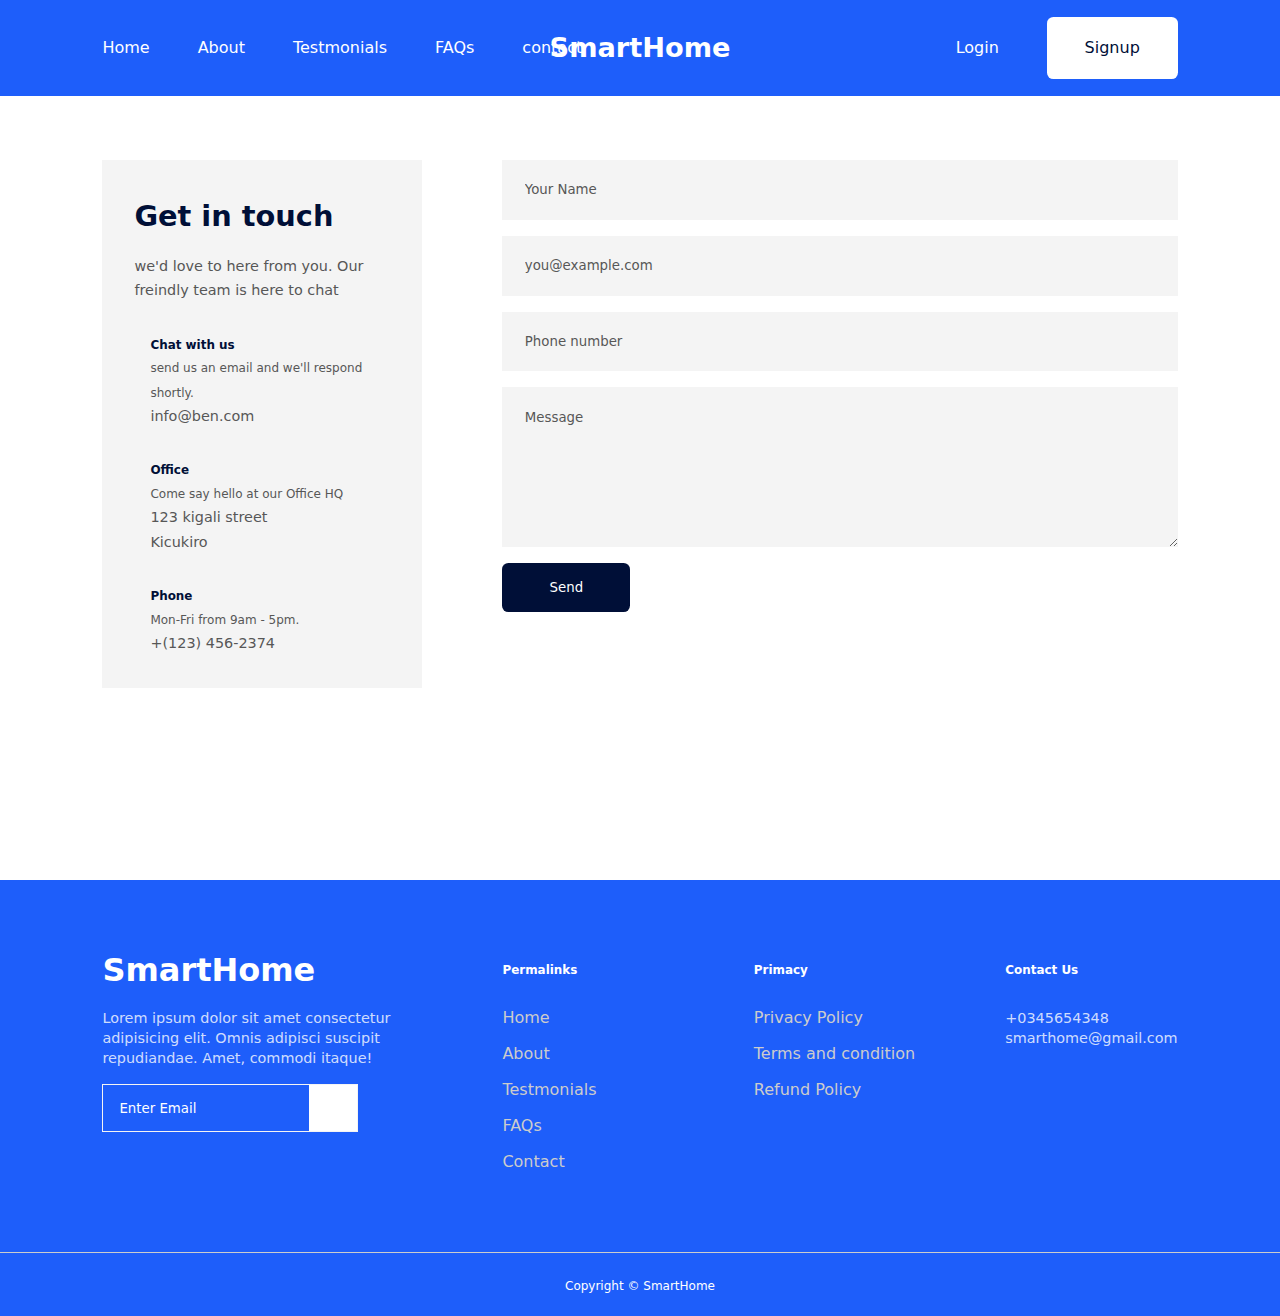
<file: contact.html>
<!DOCTYPE html>
<html lang="en">
<head>
    <meta charset="UTF-8">
    <meta name="viewport" content="width=device-width, initial-scale=1.0">
    <title>SmartHome | Contact</title>
    <link rel="stylesheet" href="file:///D:/fontawesome-free-6.5.1-web/css/all.css">
    <link rel="stylesheet" href="style.css">
    <link rel="stylesheet" href="contact.css">
</head>
<body>
    <nav>
        <div class="container nav_container">
            <ul class="nav_items">
                <li><a href="index.html">Home</a></li>
                <li><a href="index.html#about">About</a></li>
                <li><a href="index.html#testimonials">Testmonials</a></li>
                <li><a href="index.html#faqs">FAQs</a></li>
                <li><a href="contact.html">contact</a></li>
            </ul>

            <a href="index.html" class="nav_logo"><h3>SmartHome</h3></a>
            <div class="nav_signin-signup">
                <a href="#">Login</a>
                <a href="#" class="btn">Signup</a>
            </div>

            <button id="menu-btn"><i class="fas fa-bars"></i></button>
            <button id="close-btn"><i class="fas fa-x"></i></button>
        </div>
    </nav>
    <!-----==========END OF NAVBAR====================-->
    <section id="contact">
        <div class="container">
            <aside>
                <h4>Get in touch</h4>
                <p>we'd love to here from you. Our freindly team is here to chat</p>
            <div class="info">
                <article>
                    <span class="icon"><i class="fas fa-envelope"></i></span>
                    <div class="details">
                        <h5>Chat with us</h5>
                        <small>send us an email and we'll respond shortly.</small>
                        <p>info@ben.com</p>
                    </div>
                </article>
                <article>
                    <span class="icon"><i class="fas fa-map"></i></span>
                    <div class="details">
                        <h5>Office</h5>
                        <small>Come say hello at our Office HQ</small>
                        <p>123 kigali street</p>
                        <p>Kicukiro</p>
                    </div>
                </article>
                <article>
                <span class="icon"><i class="fas fa-phone"></i></span>
                    <div class="details">
                        <h5>Phone</h5>
                        <small>Mon-Fri from 9am - 5pm.</small>
                        <p>+(123) 456-2374</p>
                    </div>
                </article>
            </div>
        </aside>

        <form>
            <input type="text" name="Name" placeholder="Your Name" required>
            <input type="email" name="Email Address" placeholder="you@example.com" required>
            <input type="number" name="Phone Number" placeholder="Phone number" required>
            <textarea name="Message" placeholder="Message" required></textarea>
            <button type="submit" class="btn">Send</button>
        </form>
    </div>
    </section>
    <footer >
        <div class="container footer-container">
            <div class="footer-1">
                <div class="footer-logo">
                    <a href="Index.html"><h3>SmartHome</h3></a>
                </div>
                <p>Lorem ipsum dolor sit amet consectetur adipisicing elit. Omnis adipisci suscipit repudiandae. Amet, commodi itaque!</p>
            

            <div class="footer-subscribe">
                <input type="email" placeholder="Enter Email" required>
                <button type="submit"><i class="fas fa-arrow-right"></i></button>
            </div>
        </div>
        
            <div class="footer-2">
                <h5>Permalinks</h5>
                <ul class="Permalinks">
                    <li><a href="Index.html">Home</a></li>
                    <li><a href="#about">About</a></li>
                    <li><a href="#testimonials">Testmonials</a></li>
                    <li><a href="#faqs">FAQs</a></li>
                    <li><a href="contact.html">Contact</a></li>
                </ul>
            </div>

            <div class="footer-3">
                <h5>Primacy</h5>
                <ul class="primacy">
                    <li><a href="#">Privacy Policy</a></li>
                    <li><a href="#">Terms and condition</a></li>
                    <li><a href="#">Refund Policy</a></li>
                </ul>
            </div>

            <div class="footer-4">
                <h5>Contact Us</h5>
                <p>+0345654348 <br>smarthome@gmail.com</p>
                <ul class="footer-socials">
                    <li><a href="#"><i class="fab fa-facebook"></i></a></li>
                    <li><a href="#"><i class="fab fa-instagram"></i></a></li>
                    <li><a href="#"><i class="fab fa-x-twitter"></i></a></li>
                    <li><a href="#"><i class="fab fa-linkedin"></i></a></li>
                    <li><a href="#"><i class="fab fa-gmail"></i></a></li>
                </ul>
            </div>
        </div>

        <div class="copyright">
            <small>Copyright &copy; SmartHome</small>
        </div>
    </footer>
</body>
</html>
</file>
<file: style.css>
:root {
    --primary-color: #1e5efa;
    --primary-color-variant: rgba(0, 0, 240, 0.2);
    --color-white: #fff;
    --color-light: #f4f4f4;
    --color-black: #000f37;
    --color-dark: #575757;
    
    --bottom-section-padding: 12rem;
    --bottom-section-padding-mobile: 8rem;

    --transition: all 400ms ease;

    --container-width: 84%;
    --container-width-table: 90%;
    --container-width-phone: 94%;

}

*{
    margin: 0;
    padding: 0;
    font-family: system-ui, -apple-system, BlinkMacSystemFont, 'Segoe UI', Roboto, Oxygen, Ubuntu, Cantarell, 'Open Sans', 'Helvetica Neue', sans-serif;
    box-sizing: border-box;
    outline: 0;
    border: 0;
    text-decoration: none;
    list-style: none;
}

html {
    scroll-behavior: smooth;
}

body {
    color: var(--color-dark);
    line-height: 1.7;
    background: var(--color-light);
    /*background: black;*/
}

.container {
    width: var(--container-width);
    margin: 0 auto;
}

h1 {
    font-size: 5.6rem;
    line-height: 1;
    color: var(--color-black);
}

h2 {
    font-size: 3rem;
    font-weight: 500;
    line-height: 1;
}

h3 {
    font-size: 2rem;
    font-weight: 600;
}

.lead {
    width: 63%;
    font-size: 1.1rem;
    line-height: 1.5;
    margin: 1.5rem auto 3rem;
}

a {
    color: var(--color-white);
    font-weight: 400;
    font-size: 16px;
}

img {
    width: 100%;
}

.btn {
    display: inline-block;
    padding: 1rem 2.3rem;
    background: var(--color-white);
    font-weight: 500;
    border: 1px solid transparent;
    border-radius: 0.4rem;
    transition: var(--transition);
    color: var(--color-black);
}

.btn-primary {
    background: var(--color-black);
    color: var(--color-white);
}

.btn-primary:hover {
    background: var(--color-white);
    color: var(--color-black);
    border-color: var(--color-black);
}

.avatar {
    width: 2.2rem;
    height: 2.2rem;
    border-radius: 50%;
    overflow: hidden;
}

section {
    max-width: 100vw;
    padding-bottom: var(--bottom-section-padding);
}

/* ===============================NAVBAR=======================*/

nav {
    width: 100vw;
    height: 6rem;
    display: grid;
    place-items: center;
    position: fixed;
    top: 0;
    left: 0;
    z-index: 2;
    background: var(--primary-color);
}

.nav_container {
    display: flex;
    justify-content: space-between;
    align-items: center;
}

nav button {
    display: none;
}

.nav_items {
    display: flex;
    gap: 3rem;
}

.nav_logo {
    position: absolute;
    top: 50%;
    left: 50%;
    transform: translate(-50%, -50%);
}

.nav_signin-signup {
    display: flex;
    align-items: center;
    gap: 3rem;
}

.nav_logo h3 {
    font-size: 1.7rem;
}

/* =====================================HEADER============================*/
header {
    background: url('./images/header\ bg.jpg') no-repeat top center/100vw;
    max-width: 100vw;
    text-align: center;
    padding-bottom: var(--bottom-section-padding);
}

.header-title {
    padding-top: 12rem;
    color: #fff;
}

header p {
    color: rgba(255, 255, 255, 0.8);
    margin-bottom: 0;
}

.header-img {
    width: 92%;
    margin: 0 auto;
}

.cta {
    display: flex;
    justify-content: center;
    gap: 2rem;
    }
        


.cta a {
    display: flex;
    align-items: center;
    gap: 1rem;
    text-align: left;
    font-weight: 400;
    background: #000;
    border-radius: 0.7rem;
    padding: 0.8rem 1.6rem;
}

.cta a:hover {
    background: var(--color-black);
    color: var(--color-white);
}

.cta .logo {
    width: 2rem;
}

.cta a h4 {
    font-weight: 500;
    font-size: 1.4rem;
}

.header_socials {
    position: absolute;
    left: 3rem;
    top: 38%;
    display: flex;
    flex-direction: column;
    gap: 1.5rem;
    font-size: 1.2rem;
}


.header-decorator-1 {
    position: absolute;
}

.header-decorator-2 {
    position: absolute;
    right: 0;
    margin-top: -24rem;
}

/* =============================about====================================*/

.about-title {
    text-align: center;
    margin-bottom: 5rem;
}

.about_artical {
    display: grid;
    grid-template-columns: 1fr 1fr;
    gap: 5rem;
    align-items: center;
    margin-top: 3rem;
}

.about_article-title {
    color: var(--color-black);
    margin-bottom: 1.5rem;
}

.about_artical .btn {
    margin-top: 2.4rem;
}


/* ================================= CLIENTS================================*/

#clients {
    text-align: center;
}

.clients_container {
   display: grid;
    grid-template-columns: repeat(4, 1fr);
    gap: 2rem;
}

.clients_container div {
    background: var(--color-light);
    display: grid;
    place-items: center;
    height: 8rem;
    padding: 3rem;
    transition: all 300ms ease;
}

.clients_container div:hover {
    background: var(--color-white);   
}


/*=================================TESTMONIALS================================*/

#testimonials h1 {
    text-align: center;
}

.testmonial_container {
    display: grid;
    gap: 1.2rem;
    grid-template-columns: 1fr 1fr;
}

.testimonials {
    display: flex;
    flex-direction: column;
    gap: 1.4rem;
    background: var(--color-light);
    padding: 3rem;
    font-size: 0.88rem;
    border: 1px solid transparent;
    transition: all 300ms ease;
}

.testimonials:hover {
    background: var(--color-white);
    border-color: var(--primary-color);
    color: var(--primary-color);
    box-sizing: 0 2rem 2rem var(--primary-color-variant);
    z-index: 1;
}

.testimonial_client {
    display: flex;
    gap: 1rem;
}

/* =================== FAQs =================================================================*/

#faqs h1 {
    text-align: center;
    margin-bottom: 4rem;
}

.faqs__container {
      width: 44%;
      display: flex;
      flex-direction: column;
      gap: 1rem;
}

.faq {
    background: var(--color-light);
    padding: 2rem;
    display: flex;
    gap: 1rem;
    border: 1px solid #ddd;
    cursor: pointer;
}

.faq:hover {
    border-color: #1e5efa;
    color: var(--primary-color);
}

.faq__icon i {
    font-size: 1.4rem;
    font-weight: 200;
}

.faq__question {
    font-size: 1.2rem;
    font-weight: 500;
}

.faq__answer {
    margin-top:  1rem;
    display: none;
}

.faq.open {
    border-color: var(--primary-color);
    color: var(--primary-color);
    box-shadow: 0 2rem 2rem var(--primary-color-variant);
    z-index: 1;
}

.faq.open .faq__answer{
    display: block;
}

/*==========================DOWNLOAD APP===============================*/

.downloadApp_container {
    display: grid;
    grid-template-columns: 1fr 1fr;
    align-items: center;
}

.download_content {
    display: flex;
    flex-direction: column;
    gap: 2rem;
}

#downloadApp .cta {
    justify-content: start;
    margin-top: 2rem;
}

/*========================Subscribe===================================*/

.subscribe_container{
    background: var(--primary-color);
    color: var(--color-white);
    display: flex;
    align-items: center;
    padding: 4rem;
    height: 20rem;
    border-radius: 2rem;
}

.subscribe_text {
    margin-top: 1.4rem;
    width: 60%;
}

.subscribe_text p {
    margin-top: 1.4rem;
}



/*=======================footer==================*/

footer {
    background: var(--primary-color);
    padding-top: 5rem;
    font-size: 0.9rem;
    color: rgba(255, 255, 255, 0.8);
}

.footer-container {
    display: grid;
    grid-template-columns: repeat(4, 1fr);
    justify-content: space-between;
    gap: 5rem;
    line-height: 20px;
}

.footer-container > div h5 {
    margin-bottom: 1.8rem;
    color: var(--color-white);
}

.footer-logo {
    width: 7rem;
    margin-bottom: 1.8rem;
}

.footer-1 p {
    margin-bottom: 1rem;
    width: 20rem;
}

.footer-subscribe {
    background: transparent;
    border: 1px solid var(--color-light);
    display: flex;
    align-items: center;
    justify-content: space-between;
    height: 3rem;
    width: 80%;
}

.footer-subscribe input {
    background: transparent;
    color: #fff;
    margin-left: 1rem;
}

.footer-subscribe input::placeholder {
    color: #fff;
}

.footer-subscribe button {
    background: var(--color-white);
    color: var(#0e0d0d);
    transition: all 300ms ease;
    width: 3rem;
    height: 100%;
    font-size: 1.2rem;
}

.footer-subscribe button:hover {
    background: #1e5afa;
    color: #fff;
    cursor: pointer;
}



footer ul li {
    margin-bottom: 1rem;
}

footer ul li a {
    color: #ccc;
    transition: all 300ms ease;
}

footer ul li a:hover {
    color: var(--color-white);
    text-decoration: underline;
}

.footer-4 p {
    margin-bottom: 1.6rem;
}

.footer-socials {
    display: flex;
    gap: 1rem;
    font-size: 1.4rem;
}

.copyright {
    text-align: center;
    margin-top: 4rem;
    padding: 1.2rem;
    color: var(--color-white);
    border-top: 1px solid #ccc;
}

/*===================media quaries================*/

@media (max-width: 1024px) {
    .container {
        width: var(--container-width-table);
    }

    h1 {
        font-size: 4.2rem;
    }
    h2 {
        font-size: 2rem;
    }
    h3{
        font-size: 1.9rem;
    }

    .lead {
        width:72%;
        margin-bottom: 3rem;
    }
    section {
        padding-bottom: var(--bottom-section-padding-mobile);
    }

    /* ==================== Navbar ======================= */
    nav {
        background: var(--primary-color);
        
    }
    .nav_container {
        position: relative;
        width: 100vw;
    } 
    .nav_logo {
        margin-left: 2rem;
        position: relative;
    }

    .nav_items {
        position: fixed;
        top: 6rem;
        right: 0;
        background: var(--color-white);
        height: max-content;
        width: 18rem;
        box-shadow: -2rem 2rem 3rem rgba(0, 0, 0, 0.2);
        flex-direction: column;
        gap: 0;
        z-index: 3;
        display: none;
    }

    .nav_items li {
        width: 100%;
        height: 6rem;
    }

    .nav_items li a {
        color: var(--color-black);
        width: 100%;
        height: 100%;
        display: block;
        padding-left: 3rem;
        display: flex;
        align-items: center;
        transition: all 400ms ease;
    }

    .nav_items li a:hover {
        background: var(--primary-color);
        color: #fff;
    }

    .nav_signin-signup {
        display: none;
    }

    .nav_logo {
        position: relative;
        left: 0;
        transform: translate(0);
    }
    nav button {
        display: inline-block;
        margin-right: 1.4rem;
        background: transparent;
        color: var(--color-white);
        cursor: pointer;
    }

    nav button#close-btn {
        display: none;
    }

    nav button i {
        font-size: 2.4rem;
    }
    /*======================================== Heder -===========*/
    header {
        padding-bottom: var(--bottom-section-padding-mobile);
        background:  var(--primary-color);
    }

    .header-title {
        margin-bottom: 1.5rem;
    }

    .header-img {
        display: none;
    }

    .cta {
        margin-top: 3rem;
    }

    .header_socials {
        top: 24%;
        gap: 1rem;
        font-size: 1rem;
    }

    .header-decorator-2 {
        display: none;
    }

    /*=============== ABOUT ==============*/

    #about {
        margin-top: 7rem;
    }

    .about_artical {
        margin: 0 auto;
    }

    /* ======================== clients ========================*/
    .clients_container {
        gap: 1rem;
    }

    /* ======================== testmonial ========================*/
        .testmonial_container {
            grid-template-columns: 1fr;
            gap: 1rem;
        }

    /* ======================== download app ========================*/

    #downloadApp {
        text-align: center;
    }

    #downloadApp .cta {
        flex-direction: column;
        gap: 1rem;
        margin: 0 auto;
    }

    /* ======================== subscribe ========================*/
    .subscribe_container {
        flex-direction: column;
        height: auto;
        gap: 5rem;
        padding: 3rem;
        font-size: 1.2rem;
    }

    .subscribe_container p {
        width: 94%;
    }

    /* ======================== footer ========================*/
    .footer-container {
        grid-template-columns: 1fr 1fr;
    }
}

@media (max-width: 600px) {
    html {
        font-size: 14px;
    }

    h1 {
        font-size: 3.2rem;
    }

    h2 {
        font-size: 1.8rem;
    }

    h3 {
        font-size: 1.4rem;
    }

    .lead {
        width: var(--container-width-phone);
    }

    .nav_logo {
        margin-left: 1rem;
    }

    .nav_items li a {
        justify-content: center;
        padding: 0;
    }

    nav button {
        margin-right: 0.7rem;
    }

    .header-title {
        padding-top: 11rem;
    }

    .cta {
        flex-direction: column;
        align-items: center;
        gap: 1rem;
    }

    .header_socials {
        display: none;
    }

    .about_artical {
        grid-template-columns: 1fr;
        margin-top: 5rem;
        text-align: center;
        gap: 0;
    }

    .about_article:nth-child(2) .about_iamge {
        grid-row: 1;
    }

    .clients_container {
        grid-template-columns: 1fr 1fr;
        gap: 8px;
    }


    .testimonials {
        padding: 1.4rem;
    }

    .footer-container {
        grid-template-columns: 1fr;
        text-align: center;
        gap: 2rem;
    }

    .footer-1 {
        width: var(--container-width-phone);
    }

    .footer-1 p{
        width: var(--container-width-phone);
        margin: 0 auto 3rem;
    }

    .footer-subscribe {

    }
    
}
</file>
<file: contact.css>
:root {
    --primary-color: #1e5efa;
    --primary-color-variant: rgba(0, 0, 240, 0.2);
    --color-white: #fff;
    --color-light: #f4f4f4;
    --color-black: #000f37;
    --color-dark: #575757;
    
    --bottom-section-padding: 12rem;
    --bottom-section-padding-mobile: 8rem;

    --transition: all 400ms ease;

    --container-width: 84%;
    --container-width-table: 90%;
    --container-width-phone: 94%;

}

body {
    background: #fff;
}

#contact {
    padding-top: 10rem;
}

#contact .container {
    display: grid;
    grid-template-columns: 20rem auto;
    gap: 5rem;
}

#contact .container aside {
    background: var(--color-light);
    padding: 2rem;
    font-size: 0.9rem;
    color: var(--color-dark);
}

#contact .container aside h4 {
    color: var(--color-black);
    font-size: 1.8rem;
    margin-bottom: 0.8rem;
    font-weight: 600;
}

#contact aside article {
    display: flex;
    gap: 1rem;
    margin-top: 2rem;
}

#contact aside article:last-child {
    margin-bottom: 0;
}

#contact aside article i {
    color: var(--color-black);
    font-size: 1.2rem;
}

#contact aside article h5 {
    font-weight: 600;
    color: var(--color-black);
}

#contact form {
    display: flex;
    flex-direction: column;
    gap: 1rem;
}

#contact form input, #contact textarea {
    padding: 1.4rem;
    background: var(--color-light);
}

#contact form input:focus,
#contact textarea:focus {
    background: var(--color-black);
    color: #fff;
}

#contact form input::placeholder,
 #contact textarea::placeholder {
    color: var(--color-dark);
 }

#contact textarea {
    height: 10rem;
}

#contact form button {
    width: 8rem;
    background: var(--color-black);
    color: var(--color-white);
    cursor: pointer;
}

@media (max-width: 600px) {
    #contact .container {
        grid-template-columns: 1fr;
        gap: 2rem;
    }
}
</file>
